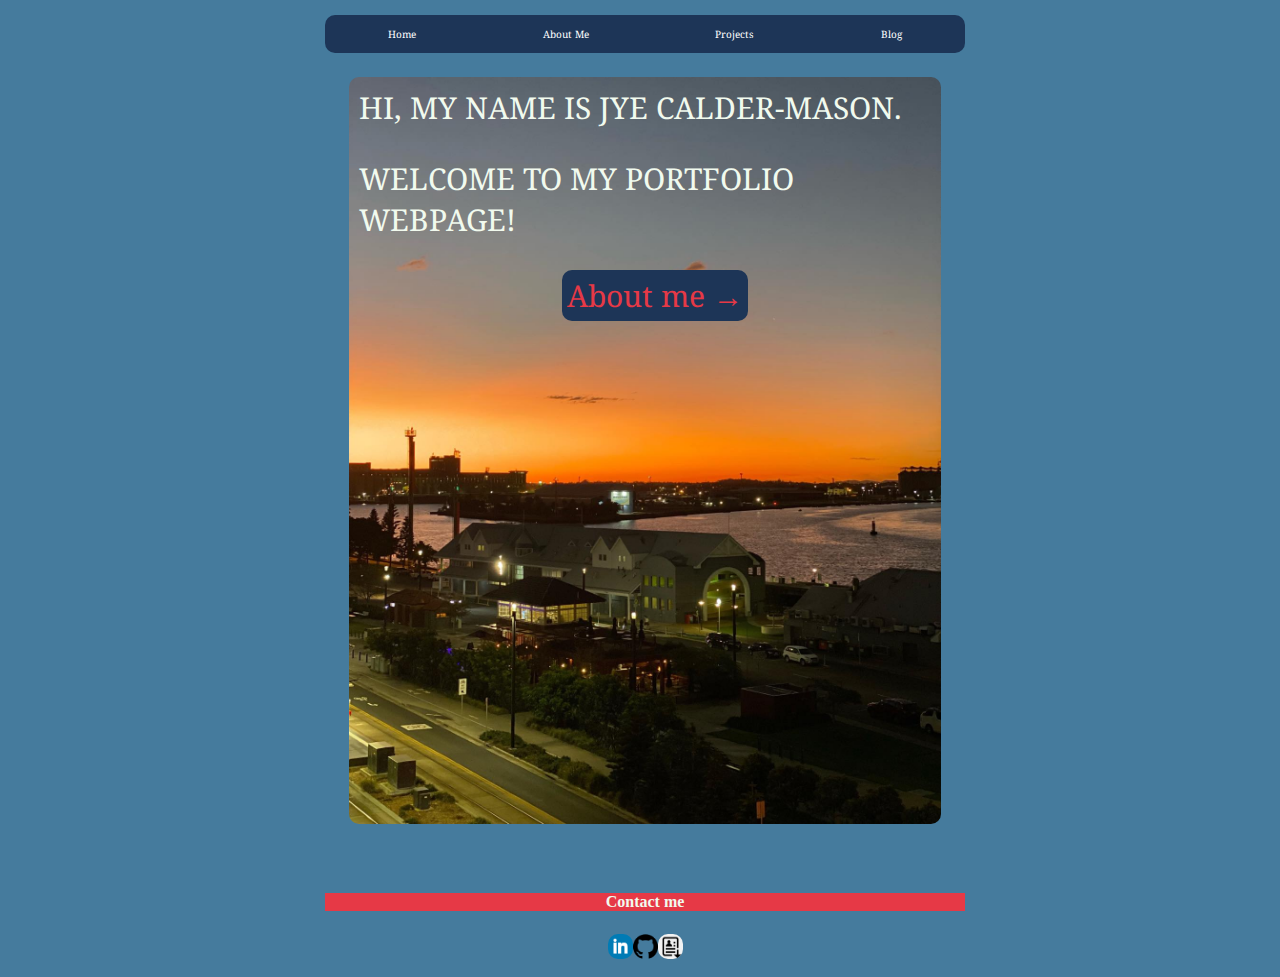
<file: index.html>
<!DOCTYPE html>
<html lang="en">

<head>
    
    <meta charset="UTF-8">
    <meta http-equiv="X-UA-Compatible" content="IE=edge">
    <meta name="viewport" content="width=device-width, initial-scale=1.0">
    <link rel="preconnect" href="https://fonts.googleapis.com">
    <link rel="preconnect" href="https://fonts.gstatic.com" crossorigin>
    <link href="https://fonts.googleapis.com/css2?family=Noto+Serif&display=swap" rel="stylesheet">
    <header> 
        <nav>
            <div class="main-nav fontfam">
                <a href="index.html">Home</a>
                <a href="about.html">About Me</a>
                <a href="projects.html">Projects</a>
                <a href="blog.html">Blog</a>
            </div> 
        </nav>
    </header>
    <link rel="stylesheet" href="./styles.css"/>
        
</head>
<body style="background-color: #457B9D">
    <div class="homeimg fontfam">
        <img src="images/scott_street.jpg" alt="scott_street">
        <div class="homeinfo">
            HI, MY NAME IS JYE CALDER-MASON. 
            <p>
            WELCOME TO MY PORTFOLIO WEBPAGE!
            </p>
            <div class="button margin-top-5">
                <a href="about.html">About me &rarr;</a> 
            </div>
         </div>
    </div>    
    
</body>
<br>    
<h4>
    Contact me
</h4>
<footer>
    <a href="https://au.linkedin.com/">
        <img src="images/linkedin.png" alt="linkedin"style="width:25px;height:25px;">
    <a href="https://github.com/jyenese">    
        <img src="images/github.png" alt="github"style="width:25px;height:25px;">  
    </div>
    <a href="https://www.docdroid.net/file/view/TNqGn3s/fake-resume-2017-pdf.jpg">    
        <img src="images/projects/resume.png" alt="github"style="width:25px;height:25px;">  
    </div>
   
    </footer>
</html>
</file>
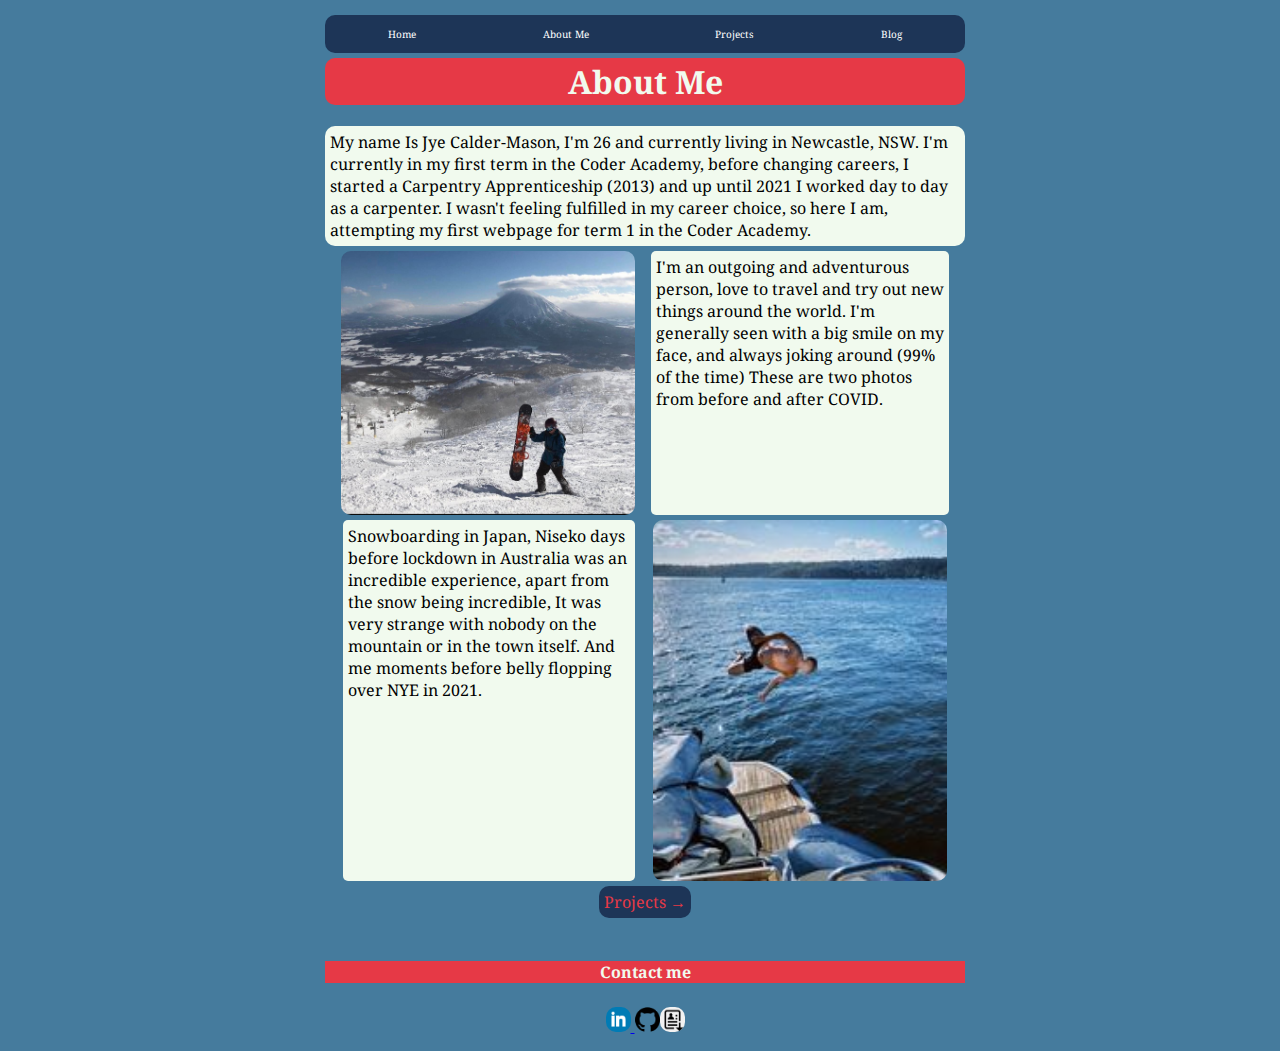
<file: about.html>
<!DOCTYPE html>
<html lang="en">

<head>
    
    <meta charset="UTF-8">
    <meta http-equiv="X-UA-Compatible" content="IE=edge">
    <meta name="viewport" content="width=device-width, initial-scale=1.0">
    <link rel="preconnect" href="https://fonts.googleapis.com">
    <link rel="preconnect" href="https://fonts.gstatic.com" crossorigin>
    <link href="https://fonts.googleapis.com/css2?family=Noto+Serif&display=swap" rel="stylesheet">
    <header> 
        <nav>
            <div class="main-nav fontfam">
                <a href="index.html">Home</a>
                <a href="about.html">About Me</a>
                <a href="projects.html">Projects</a>
                <a href="blog.html">Blog</a>
            </div> 
        </nav>
    </header>
    <link rel="stylesheet" href="./styles.css"/>
        
</head>
<body class ="fontfam"style="background-color: #457B9D">
    <h1 class="margin-top-5"> About Me</h1>
    <div class="aboutinfo"> My name Is Jye Calder-Mason, I'm 26 and currently living in Newcastle, NSW. 
        I'm currently in my first term in the Coder Academy, before changing careers, I started a Carpentry Apprenticeship (2013) and up until 2021 I worked day to day as a carpenter.
         I wasn't feeling fulfilled in my career choice, so here I am, attempting my first webpage for term 1 in the Coder Academy.
    </div>
    <div class="flex-row justify-content-se margin-top-5">
        <div class="hobbies1" >
            <img src="images/japan_jye.jpg" alt="japan_jye">
        </div>
        <div class="hobbiesinfo1 padding-5">
            I'm an outgoing and adventurous person, love to travel and try out new things around the world. I'm generally seen with a big smile on my face, and always joking around (99% of the time) 
            These are two photos from before and after COVID. 
        </div>
    </div>
    <div class="flex-row justify-content-se margin-top-5">
        <div class="hobbiesinfo2 padding-5">
            Snowboarding in Japan, Niseko days before lockdown in Australia was an incredible experience, apart from the snow being incredible,
            It was very strange with nobody on the mountain or in the town itself. And me moments before belly flopping over NYE in 2021.
        </div>
        <img class="hobbies2" src="images/backflip_jye.jpeg" alt="backflip">
    </div> 
    <div class="button margin-top-5">
        <a href="projects.html">Projects &rarr;</a> 
    </div>
</body>
<br>   
<h4>
    Contact me
</h4> 
<footer>    
    <div>
    <a href="https://au.linkedin.com/">
        <img src="images/linkedin.png" alt="linkedin"style="width:25px;height:25px;">
    <a href="https://github.com/jyenese">    
        <img src="images/github.png" alt="github"style="width:25px;height:25px;">  
    </div>
    <a href="https://www.docdroid.net/file/view/TNqGn3s/fake-resume-2017-pdf.jpg">    
        <img src="images/projects/resume.png" alt="github"style="width:25px;height:25px;">  
    </div>
   
    </footer>
</html>
</file>
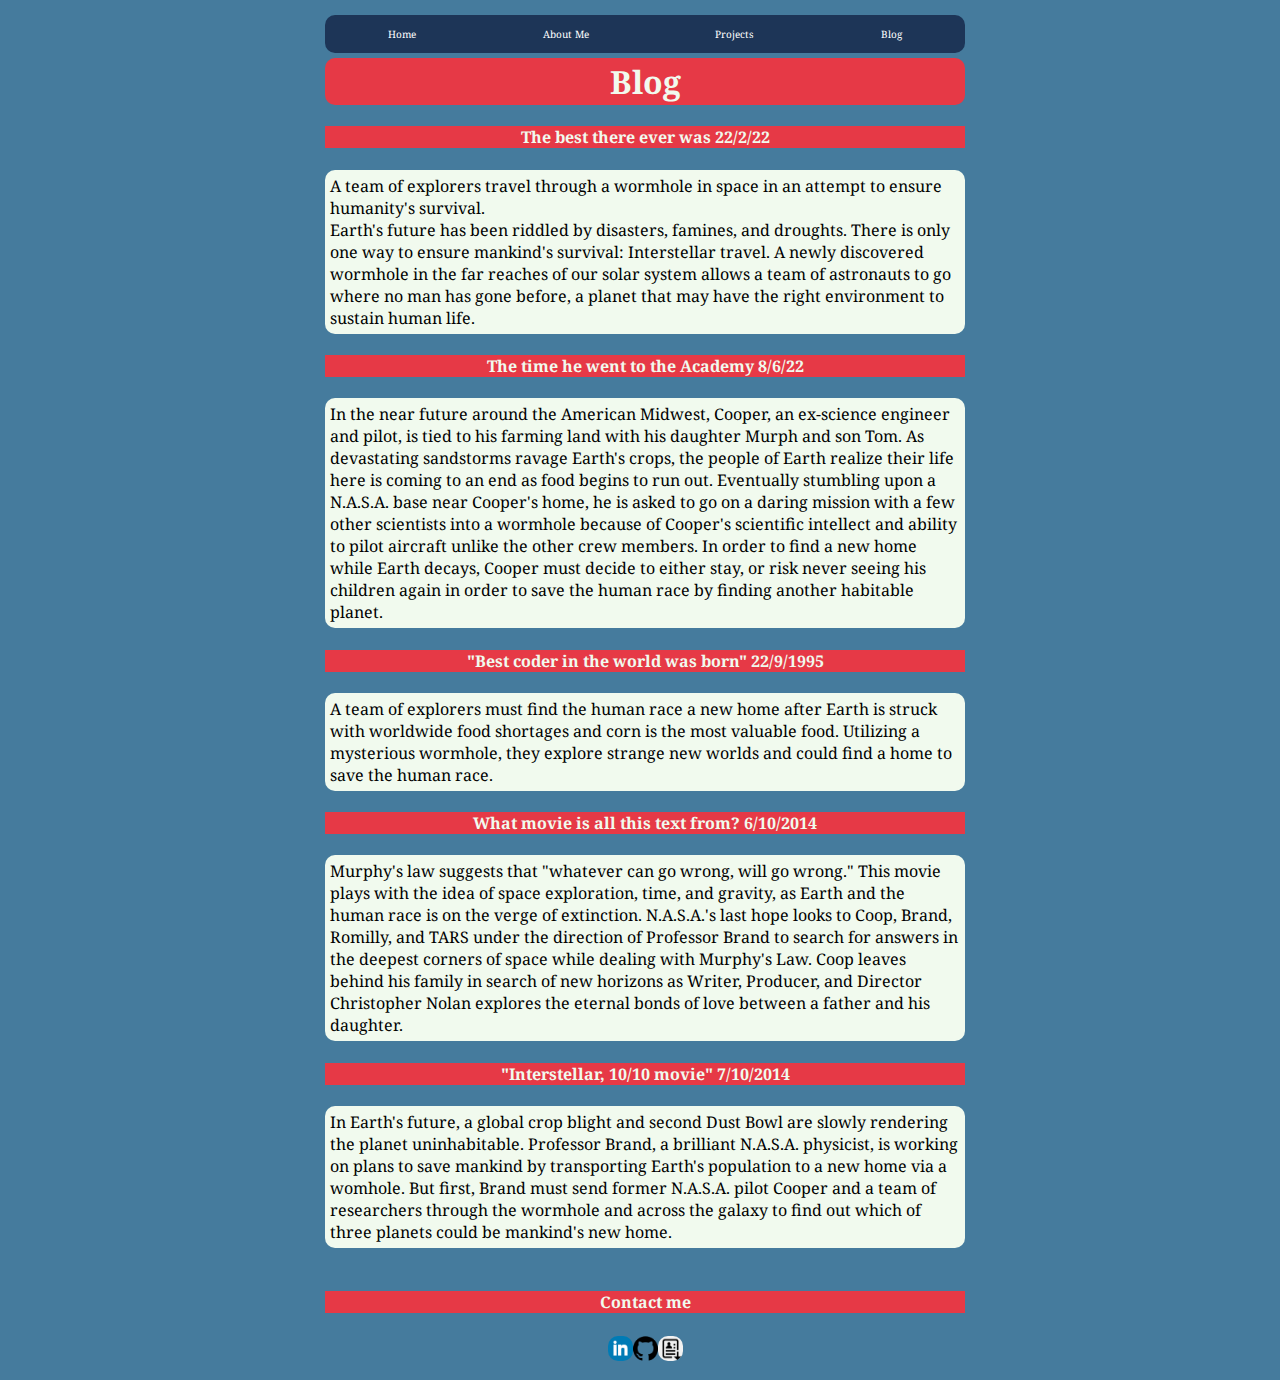
<file: blog.html>
<!DOCTYPE html>
<html lang="en">

<head>
    
    <meta charset="UTF-8">
    <meta http-equiv="X-UA-Compatible" content="IE=edge">
    <meta name="viewport" content="width=device-width, initial-scale=1.0">
    <link rel="preconnect" href="https://fonts.googleapis.com">
    <link rel="preconnect" href="https://fonts.gstatic.com" crossorigin>
    <link href="https://fonts.googleapis.com/css2?family=Noto+Serif&display=swap" rel="stylesheet">
    <header> 
        <nav class="fontfam">
            <div class="main-nav">
                <a href="index.html">Home</a>
                <a href="about.html">About Me</a>
                <a href="projects.html">Projects</a>
                <a href="blog.html">Blog</a>
            </div> 
        </nav>
    </header>
    <link rel="stylesheet" href="./styles.css"/>
        
</head>
<body class="fontfam"style="background-color: #457B9D">
        <h1 class="margin-top-5"> Blog</h1>
        <div>
            <h4>
                The best there ever was 22/2/22
            </h4>
            <div class="aboutinfo">
                A team of explorers travel through a wormhole in space in an attempt to ensure humanity's survival.
                <br>
                Earth's future has been riddled by disasters, famines, and droughts. There is only one way to ensure mankind's survival: Interstellar travel. A newly discovered wormhole in the far reaches of our solar system allows a team of astronauts to go where no man has gone before, a planet that may have the right environment to sustain human life.

            </div>
        </div> 
        <div>
            <h4>
                The time he went to the Academy 8/6/22
            </h4>
            <div class="aboutinfo">
                In the near future around the American Midwest, Cooper, an ex-science engineer and pilot, is tied to his farming land with his daughter Murph and son Tom. As devastating sandstorms ravage Earth's crops, the people of Earth realize their life here is coming to an end as food begins to run out. Eventually stumbling upon a N.A.S.A. base near Cooper's home, he is asked to go on a daring mission with a few other scientists into a wormhole because of Cooper's scientific intellect and ability to pilot aircraft unlike the other crew members. In order to find a new home while Earth decays, Cooper must decide to either stay, or risk never seeing his children again in order to save the human race by finding another habitable planet.
            </div>
        </div> 
        <div>
            <h4>
                "Best coder in the world was born" 22/9/1995
            </h4>
            <div class="aboutinfo">
                A team of explorers must find the human race a new home after Earth is struck with worldwide food shortages and corn is the most valuable food. Utilizing a mysterious wormhole, they explore strange new worlds and could find a home to save the human race.
            </div>
        </div>  
        <div>
            <h4>
                What movie is all this text from? 6/10/2014
            </h4>
            <div class="aboutinfo">
                Murphy's law suggests that "whatever can go wrong, will go wrong." This movie plays with the idea of space exploration, time, and gravity, as Earth and the human race is on the verge of extinction. N.A.S.A.'s last hope looks to Coop, Brand, Romilly, and TARS under the direction of Professor Brand to search for answers in the deepest corners of space while dealing with Murphy's Law. Coop leaves behind his family in search of new horizons as Writer, Producer, and Director Christopher Nolan explores the eternal bonds of love between a father and his daughter.    
            </div>
        </div>  
        <div>
            <h4>
                "Interstellar, 10/10 movie" 7/10/2014
            </h4>
            <div class="aboutinfo">
                In Earth's future, a global crop blight and second Dust Bowl are slowly rendering the planet uninhabitable. Professor Brand, a brilliant N.A.S.A. physicist, is working on plans to save mankind by transporting Earth's population to a new home via a womhole. But first, Brand must send former N.A.S.A. pilot Cooper and a team of researchers through the wormhole and across the galaxy to find out which of three planets could be mankind's new home.    
            </div>
        </div>      
    </section>
</body>
<br>  
<h4>
    Contact me
</h4>  
<footer>
    <a href="https://au.linkedin.com/">
        <img src="images/linkedin.png" alt="linkedin"style="width:25px;height:25px;">
    <a href="https://github.com/jyenese">    
        <img src="images/github.png" alt="github"style="width:25px;height:25px;">  
    </div>
    <a href="https://www.docdroid.net/file/view/TNqGn3s/fake-resume-2017-pdf.jpg">    
        <img src="images/projects/resume.png" alt="github"style="width:25px;height:25px;">  
    </div>
</footer>
</html>
</file>
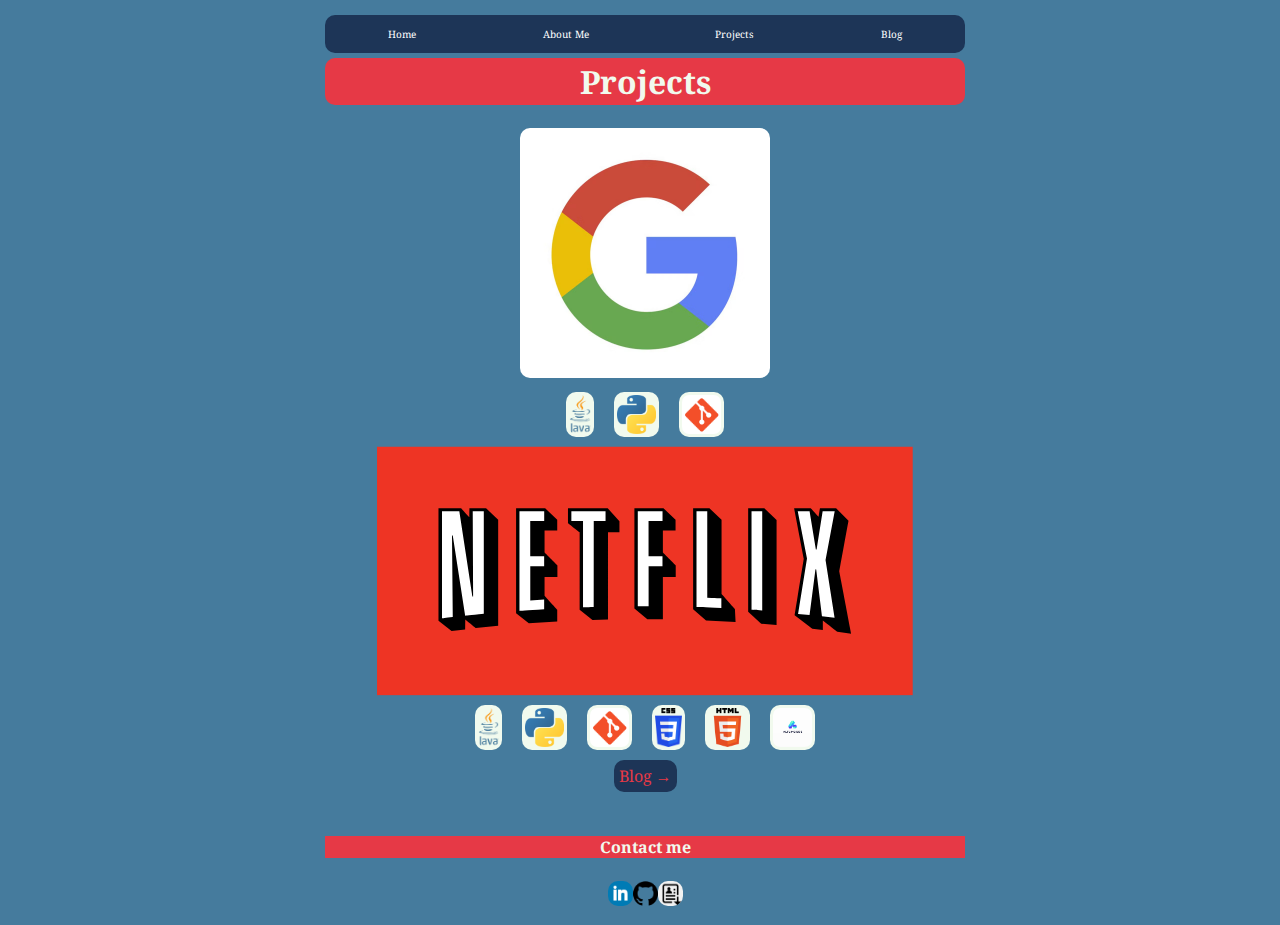
<file: projects.html>
<!DOCTYPE html>
<html lang="en">

<head>
    
    <meta charset="UTF-8">
    <meta http-equiv="X-UA-Compatible" content="IE=edge">
    <meta name="viewport" content="width=device-width, initial-scale=1.0">
    <link rel="preconnect" href="https://fonts.googleapis.com">
    <link rel="preconnect" href="https://fonts.gstatic.com" crossorigin>
    <link href="https://fonts.googleapis.com/css2?family=Noto+Serif&display=swap" rel="stylesheet">
    <header> 
        <nav>
            <div class="main-nav fontfam">
                <a href="index.html">Home</a>
                <a href="about.html">About Me</a>
                <a href="projects.html">Projects</a>
                <a href="blog.html">Blog</a>
            </div> 
        </nav>
    </header>
    <link rel="stylesheet" href="./styles.css"/>
        
</head>
    <body class="fontfam" style="background-color: #457B9D">
        <h1 class="margin-top-5"> Projects</h1>
        <section class="projects">
            <div>
                <img src="images/projects/googlelogo.avif" alt="google">
        </section>
            </div>  
            <div class="padding-5">
                <div class="logo-rack">
                    <img src="images/projects/java.png" alt="java">
                    <img src="images/projects/python.png" alt="python">
                    <img src="images/projects/git.png" alt="git">
                </div>
            </div>

       
            <div class="projects">
                <img src="images/projects/netflix.svg" alt="google">
            </div>
            <div class="padding-5">
                <div class="logo-rack">
                    <img src="images/projects/java.png" alt="java">
                    <img src="images/projects/python.png" alt="python">
                    <img src="images/projects/git.png" alt="git">
                    <img src="images/projects/css.png" alt="java">
                    <img src="images/projects/html.png" alt="python">
                    <img src="images/projects/logo.png" alt="git">
                </div>
            </div>
            <div class="button margin-top-5">
                <a href="blog.html">Blog &rarr;</a> 
            </div>
    
        
</body>
<br>    
<h4>
    Contact me
</h4>
<footer>
    <a href="https://au.linkedin.com/">
        <img src="images/linkedin.png" alt="linkedin"style="width:25px;height:25px;">
    <a href="https://github.com/jyenese">    
        <img src="images/github.png" alt="github"style="width:25px;height:25px;">  
    </div>
    <a href="https://www.docdroid.net/file/view/TNqGn3s/fake-resume-2017-pdf.jpg">    
        <img src="images/projects/resume.png" alt="github"style="width:25px;height:25px;">  
    </div>
</footer>
</html>
</file>
<file: styles.css>
body {
  margin: 5px;
  padding: 5px;
}

.fontfam {
  font-family: 'Noto Serif', serif;
}

.next {
  background-color: #E63946;
  color: #F1FAEE;
  text-decoration: none;
  display: inline-block;
  padding: 8px 24px;
  border-radius: 10px;
}

.homeimg {
  position: relative;
  margin: 3.8%;
}

.homeimg img {
  width: 100%;
  height: 83vh;
}

.homeinfo {
  position: absolute;
  width: 100%;
  height: 100%;
  padding: 10px;
  top: 0;
  font-size: 30px;
  color: #F1FAEE;
}

.main-nav {
  display: -webkit-box;
  display: -ms-flexbox;
  display: flex;
  -ms-flex-pack: distribute;
      justify-content: space-around;
  background-color: #1D3557;
  overflow: hidden;
  border-radius: 10px;
  margin-top: 5px;
}

.main-nav a {
  float: left;
  text-align: center;
  padding: 12px 14px;
  text-decoration: none;
  font-size: 10px;
  color: white;
}

.main-nav a:hover {
  background-color: #A8DADC;
}

.main-nav a.active {
  background-color: #F1FAEE;
  color: white;
}

footer {
  display: -webkit-box;
  display: -ms-flexbox;
  display: flex;
  -webkit-box-pack: center;
      -ms-flex-pack: center;
          justify-content: center;
  margin: 2px;
  padding: 2px;
}

.button {
  display: -webkit-box;
  display: -ms-flexbox;
  display: flex;
  -webkit-box-pack: center;
      -ms-flex-pack: center;
          justify-content: center;
}

.button a {
  background: #1D3557;
  color: #E63946;
  text-decoration: none;
  padding: 5px;
  border-radius: 10px;
}

.aboutinfo {
  background-color: #F1FAEE;
  padding: 5px;
  border-radius: 10px;
}

.display-inline {
  display: inline;
}

h1 {
  display: -webkit-box;
  display: -ms-flexbox;
  display: flex;
  -webkit-box-pack: center;
      -ms-flex-pack: center;
          justify-content: center;
  background-color: #E63946;
  color: #F1FAEE;
  padding: 2px;
  border-radius: 10px;
}

h2 {
  display: -webkit-box;
  display: -ms-flexbox;
  display: flex;
  -webkit-box-pack: center;
      -ms-flex-pack: center;
          justify-content: center;
  background-color: #E63946;
  color: #F1FAEE;
  padding: 2px;
  border-radius: 10px;
}

h4 {
  display: -webkit-box;
  display: -ms-flexbox;
  display: flex;
  -webkit-box-orient: horizontal;
  -webkit-box-direction: normal;
      -ms-flex-direction: row;
          flex-direction: row;
  -webkit-box-pack: center;
      -ms-flex-pack: center;
          justify-content: center;
  background-color: #E63946;
  color: #F1FAEE;
}

img {
  border-radius: 10px;
}

.flex-row {
  display: -webkit-box;
  display: -ms-flexbox;
  display: flex;
  -ms-flex-wrap: wrap;
      flex-wrap: wrap;
}

.justify-content-se {
  -webkit-box-pack: space-evenly;
      -ms-flex-pack: space-evenly;
          justify-content: space-evenly;
}

.logo-rack {
  display: -webkit-box;
  display: -ms-flexbox;
  display: flex;
  -webkit-box-pack: center;
      -ms-flex-pack: center;
          justify-content: center;
  -webkit-box-orient: horizontal;
  -webkit-box-direction: normal;
      -ms-flex-direction: row;
          flex-direction: row;
  height: 5vh;
  border-radius: 10px;
  gap: 20px;
}

.logo-rack img {
  padding: 3px;
  background-color: #F1FAEE;
}

.padding-5 {
  padding: 5px;
}

.margin-top-5 {
  margin-top: 5px;
}

.hobbies1 {
  display: -webkit-box;
  display: -ms-flexbox;
  display: flex;
  width: 46%;
  height: auto;
}

.hobbies1 img {
  width: 100%;
}

.hobbiesinfo1 {
  background-color: #F1FAEE;
  width: 45%;
  border-radius: 5px;
}

.hobbiesinfo2 {
  width: 44%;
  background-color: #F1FAEE;
  border-radius: 5px;
}

.hobbies2 {
  display: -webkit-box;
  display: -ms-flexbox;
  display: flex;
  width: 46%;
  height: auto;
}

.hobbies2 img {
  width: 100%;
}

.projects {
  display: -webkit-box;
  display: -ms-flexbox;
  display: flex;
  -webkit-box-pack: center;
      -ms-flex-pack: center;
          justify-content: center;
  padding: 2px;
  margin: 2px;
  border-radius: 5px;
}

.projects img {
  width: 100%;
  height: auto;
  max-height: 250px;
}

@media only screen and (min-width: 800px) {
  body {
    width: 50%;
    margin-left: 25%;
  }
}
/*# sourceMappingURL=styles.css.map */
</file>
